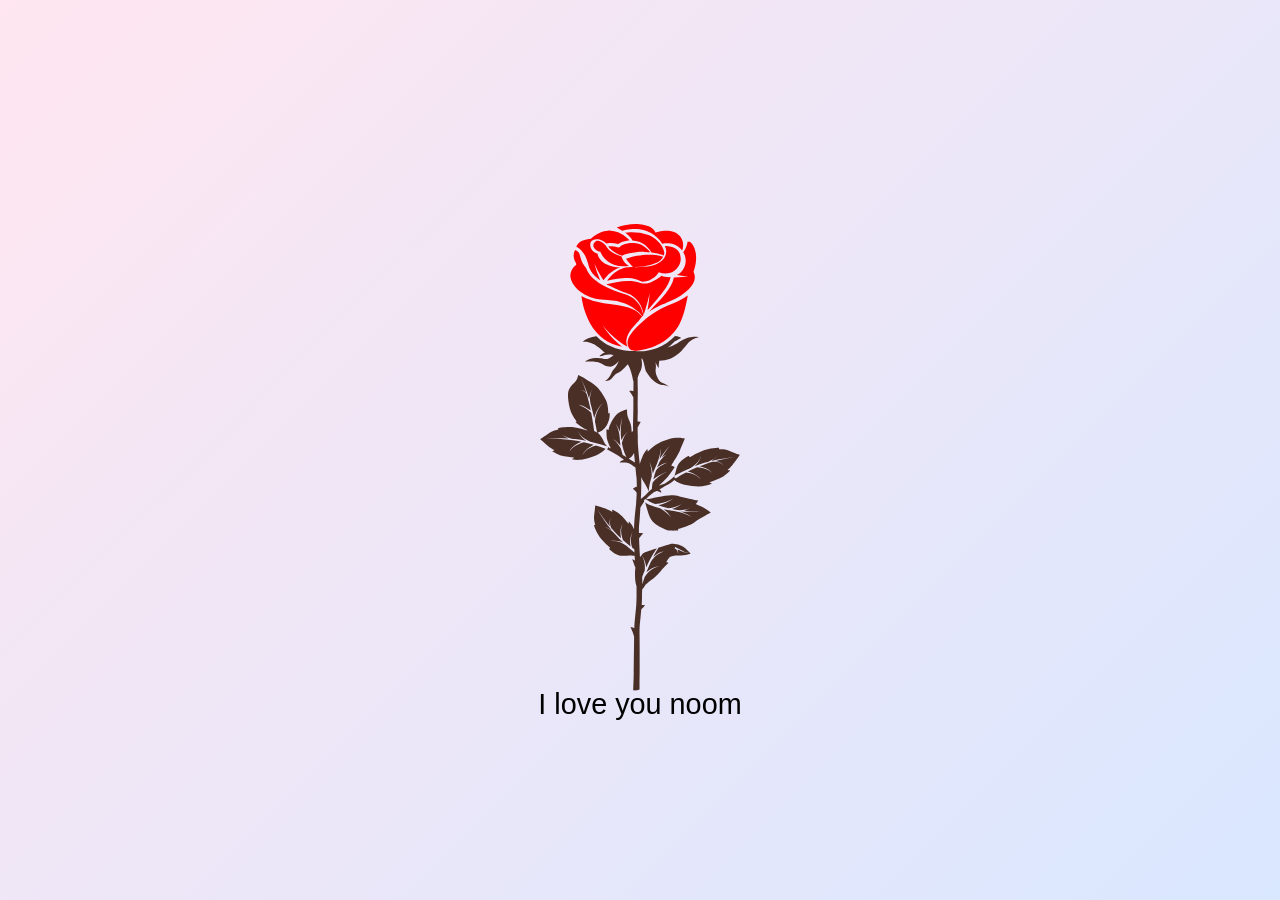
<file: index.html>
<!DOCTYPE html>
<html lang="en">
<head>
    <meta charset="UTF-8">
    <meta name="viewport" content="width=device-width, initial-scale=1.0">
    <title>Blooming Flower</title>
    <style>
        body {
            margin: 0;
            display: flex;
            justify-content: center;
            align-items: center;
            height: 100vh;
            background: linear-gradient(135deg, #ffe6f0, #d9e7ff);
            font-family: 'Arial', sans-serif;
            overflow: hidden;
        }
        #container {
            position: relative;
            width: 100%;
            max-width: 600px;
            height: 100%;
            display: flex;
            justify-content: center;
            align-items: center;
        }
        svg {
            width: 100%;
            height: auto;
            max-height: 80vh;
        }
        #message {
            position: absolute;
            top: 10%;
            left: 50%;
            transform: translateX(-50%);
            color: #ff4d4d;
            font-size: 2.5em;
            font-family: 'Georgia', serif;
            text-shadow: 1px 1px 3px rgba(0, 0, 0, 0.3);
            opacity: 0;
            transition: opacity 2s ease-in-out;
            text-align: center;
            pointer-events: none;
        }
        .petal {
            transform-origin: center;
            transition: transform 2s ease-in-out;
        }
        @media (max-width: 768px) {
            #message {
                font-size: 1.5em;
                top: 5%;
            }
            svg {
                max-height: 70vh;
            }
        }
    </style>
</head>
<body>
    <div id="container">
        <div id="message">Noom I Love You</div>
        <svg version="1.1" xmlns="http://www.w3.org/2000/svg" xmlns:xlink="http://www.w3.org/1999/xlink" x="0px" y="0px" viewBox="0 0 500 500" style="enable-background:new 0 0 500 500;" xml:space="preserve">
            <g id="BACKGROUND">
                <rect style="fill:none;" width="500" height="500"/>
            </g>
            <g id="OBJECTS">
                <g>
                    <!-- Stem (brown fill) -->
                    <path d="M333.218,253.999c0,0-1.465-0.302-7.518-2.826c-6.053-2.524-9.421-1.51-9.694-1.733c-0.273-0.224-0.049-1.239-0.049-1.239 s-7.907,0.031-14.649,2.816c-6.742,2.785-9.504,5.075-9.887,4.981c-0.691-0.169-0.62-1.207-0.62-1.207 c-2.067,0.963-7.453,4.179-9.213,7.771c-1.462,2.982-2.004,6.824-2.877,9.057c-2.412,2.344-6.97,6.357-10.905,7.441 c-0.758,0.209-1.473,0.434-2.159,0.67c2.629-2.4,5.647-5.245,7.195-7.025c3.093-3.555,6.113-8.455,6.113-8.455 s-1.292-0.83-2.945-1.362c0.575-1.044,1.148-2.025,1.794-2.937c2.345-3.309,4.978-8.133,5.549-9.704 c0.571-1.571,4.056-9.795,4.056-9.795s-2.094-0.221-2.776-0.4c-0.676-0.178-5.815-0.595-11.505,1.099 c-4.432,1.319-11.139,3.918-16.721,10.312c-0.024-1.996-0.386-2.31-0.386-2.31s-0.912,1.072-2.456,3.394 c-1.235,1.858-2.691,5.926-3.3,7.738c-0.055,0.167-0.118,0.332-0.167,0.5c-0.065,0.198-0.109,0.341-0.126,0.399l0.036,0.017 c-0.052,0.197-0.075,0.398-0.119,0.596c-0.37-2.896-0.814-6.87-1.283-12.05c-0.695-7.673-0.348-10.071-0.488-12.808 c-0.048-0.933-0.1-2.998-0.13-5.513c1.107-2.196,2.56-4.788,2.56-4.788s-1.385-0.353-2.581-0.368 c0.009-2.361,0.047-4.746,0.131-6.77c0.083-1.995-0.08-6.312-0.047-8.58c0.072-5.066,0.175-8.61,0.057-13.128 c-0.05-1.915-0.067-5.286-0.082-7.902c0.749-2.331,1.691-4.662,2.602-6.2c0.002-0.004,0.003-0.008,0.004-0.012 c1.894-4.16,0.511-10.229,0.511-10.229c0.44,0.192,0.813,0.704,1.142,1.418c0.61,1.321,1.07,3.34,1.526,5.361 c0.314,1.393,0.627,2.784,0.986,3.942c0.921,1.373,2.026,2.99,3.16,4.576c2.822,3.948,7.692,6.858,10.491,7.001 c2.799,0.143,5.587,1.279,5.587,1.279s-3.055-2.172-5.585-2.975c-2.53-0.803-6.003-7.191-5.383-11.363 c0.54-3.637-0.218-5.741-0.421-6.222c1.167,2.661,2.954,5.329,2.954,5.329s-0.149-2.772,0.527-6.117 c0.008-0.042,0.001-0.076,0.006-0.117c2.982-0.076,6.223-0.379,9.087-1.551c8.054-3.298,12.191-10.166,15.244-13.512 c3.054-3.346,8.84-4.382,8.84-4.382s-2.25-0.665-5.934-0.322c-3.684,0.342-7.004,1.806-12.245,5.183 c-0.046,0.03-0.084,0.054-0.128,0.082c-0.057,0.091-0.104,0.186-0.185,0.263c-0.101,0.096-0.218,0.174-0.337,0.231 c-1.22,0.577-2.381,1.228-3.71,1.805c-1.342,0.543-2.665,0.804-3.989,1.128c1.152-0.71,2.357-1.397,3.331-2.224 c0.32-0.283,0.642-0.603,0.963-0.916c0.185-0.194,0.387-0.388,0.607-0.581c0.438-0.435,0.878-0.878,1.33-1.306l0.021-0.02 c0.26-0.247,0.596-0.364,0.928-0.355c2.121-1.366,4.314-2.399,4.314-2.399c-0.865-0.778-2.708-1.332-5.092-1.662 c-4.249,4.512-9.561,8.014-15.34,10.099c-5.384,1.951-11.128,2.844-16.752,2.487c-0.218-0.014-0.434-0.039-0.652-0.057 c-0.47,0.01-0.94,0.023-1.41,0.023c-0.211,0-0.423-0.007-0.634-0.01c-0.571-0.007-1.142-0.02-1.714-0.044 c-4.444-0.18-8.88-0.859-13.149-2.242c-3.297-1.115-6.454-2.642-9.364-4.553c-2.382-1.551-4.504-3.455-6.428-5.522 c-7.06,0.497-11.776,4.739-11.776,4.739s5.634-0.85,11.865,3.288c5.804,3.854,4.499,4.217,7.143,5.581 c-3.204,0.874-4.671,3.142-4.671,3.142s1.365,0.186,4.269-1.037c2.904-1.223,7.269-0.15,7.269-0.15s-0.21,0.805-3.576,2.715 c-3.366,1.91-4.356-0.333-11.721-0.124c-5.28,0.15-8.366,3.121-8.366,3.121s4.668-0.398,9.501,0.119 c4.833,0.517,5.58,3.382,10.413,3.899c4.833,0.517,8.159-4.959,8.159-4.959s-1.038,3.441-2.669,5.516 c-1.632,2.076-1.808,1.58-3.835,5.793c-2.027,4.212-4.802,5.56-4.802,5.56c3.831,0.178,4.48-0.772,7.436-4.187 c2.526-2.918,2.666-1.249,6.584-4.586c1.757-1.496,3.467-3.395,4.822-5.038c2.028,3.094,3.716,8.897,4.482,13.603 c0.114,0.014,0.199,0.032,0.295,0.048c0.016,2.112,0.018,3.899-0.005,5.025c-0.027,1.298-0.046,2.511-0.06,3.666 c-1.613-0.312-3.4-0.191-3.4-0.191s2.091,2.805,3.365,5.311c-0.006,3.907,0.03,6.956-0.008,9.732 c-0.089,6.42-0.374,13.358-0.24,15.979c0.018,0.346,0.015,1.244,0.009,2.435c-0.443,0.284-1.038,0.746-1.052,1.19 c0,0-0.244-4.267-0.817-6.532c-0.65-2.57-1.895-4.49-2.643-7.087c-0.748-2.597-0.438-5.604-0.438-5.604s-6.085,0.867-9.525,4.997 c-3.44,4.13-6.213,10.473-5.832,12.25l-1.62-0.807c-0.119-0.391-0.269,1.526-0.269,1.526s0.156,5.132,0.501,6.66 c0.196,0.867,1.24,4.147,2.85,7.192c-0.086,0.224-0.154,0.458-0.184,0.707c0,0-1.404-1.004-3.057-2.281l-0.185-0.391 c-1.551-1.341-2.936-5.679-5.308-8.581c-0.545-0.666-1.268-1.27-2.078-1.815c3.034-0.694,6.989-3.34,8.803-8.493 c0.678-1.928,1.718-4.467,1.304-8.248c0,0-0.433,0.178-1.069,0.792c-0.124-3.855-0.449-6.921-1.223-9.263 c-1.235-3.734-4.96-9.294-7.999-12.61c-3.039-3.317-6.749-5.053-10.053-7.244c-3.304-2.19-5.853-3.155-5.853-3.155 s-0.617,3.503-2.146,5.343c-1.529,1.84-5.283,4.786-6.132,8.946c-0.849,4.16,0.903,13.913,2.873,17.834 c1.97,3.921,4.296,6.738,4.296,6.738s-1.064,0.526-1.07,0.604s5.875,4.911,9.398,6.282c0.216,0.084,0.435,0.168,0.655,0.251 c-0.054,0.065-0.12,0.124-0.207,0.167c-0.337,0.169-3.379-1.327-10.229-2.411c-6.85-1.085-14.225,0.6-14.225,0.6 s0.416,0.879,0.207,1.143c-0.209,0.264-3.554,0.066-8.68,3.686c-5.126,3.62-6.429,4.213-6.429,4.213s8.193,7.98,12.166,9.329 c0,0-1.505,0.52-2.033,0.813c0,0,5.318,3.488,9.827,4.207c4.509,0.718,8.413,1.217,8.413,1.217s-1.53,0.997-1.94,1.187 c0,0,3.371,1.664,10.746-0.022c7.375-1.685,13.518-4.741,15.654-6.924c0.658-0.672,1.181-1.219,1.609-1.671 c-2.63-0.983-5.286-1.895-7.967-2.73c-0.853,0.198-1.719,0.476-2.542,0.806c-1.176,0.472-2.32,1.048-3.386,1.751 c-1.066,0.7-2.094,1.481-3.005,2.39c-0.943,0.88-1.749,1.895-2.523,2.936c0.69-1.095,1.423-2.179,2.308-3.142 c0.853-0.992,1.837-1.868,2.878-2.672c1.041-0.807,2.177-1.494,3.365-2.08c0.39-0.19,0.791-0.348,1.189-0.513 c-2.741-0.815-5.508-1.542-8.299-2.171c-1.055,0.28-2.12,0.628-3.151,1.029c-1.188,0.473-2.363,1-3.471,1.645 c-2.212,1.268-4.281,2.954-5.475,5.29c0.506-1.2,1.257-2.291,2.143-3.261c0.898-0.962,1.934-1.784,3.016-2.534 c1.085-0.749,2.245-1.38,3.428-1.959c0.482-0.231,0.969-0.443,1.459-0.652c-1.8-0.372-3.608-0.714-5.427-0.998 c-8.921-1.418-18.019-1.736-27.081-1.307c7.298-0.666,14.667-0.837,22.01-0.336c-0.185-0.074-0.372-0.141-0.556-0.217 c-1.057-0.447-2.092-0.948-3.08-1.53c-0.982-0.585-1.935-1.248-2.709-2.089c0.827,0.788,1.809,1.378,2.817,1.893 c1.012,0.511,2.064,0.937,3.133,1.309c0.908,0.312,1.833,0.58,2.764,0.814c0.955,0.085,1.91,0.174,2.863,0.284 c3.132,0.349,6.247,0.843,9.343,1.445c-0.678-0.425-1.34-0.876-1.97-1.375c-2.28-1.779-4.043-4.167-5.101-6.803 c1.243,2.559,3.135,4.761,5.456,6.324c1.555,1.066,3.257,1.876,5.014,2.563c2.751,0.614,5.484,1.315,8.194,2.094 c1.832,0.526,3.655,1.083,5.465,1.675c0.094,0.031,0.19,0.059,0.284,0.09c0.626,0.204,0.967,0.876,0.764,1.502 c-0.174,0.535-0.693,0.84-1.231,0.795c1.351,0.807,2.832,1.594,4.463,2.383c4.91,2.373,10.148,6.602,10.148,6.602 s-2.925,0.832-3.711,2.307c0,0,2.413,0.072,4.726-0.161c2.491-0.252,6.077,2.344,8.438,4.348c0.451,4.654,0.602,6.427,0.792,7.446 c0.124,0.664,0.418,5.073,0.394,8.583c-0.909-0.271-3.446,1.676-3.446,1.676s1.887,1.196,3.293,3.275 c-0.098,2.676-0.231,5.649-0.485,8.689c-0.55,6.593-1.332,10.59-1.718,21.643c-1.965-4.974-4.405-6.468-4.405-6.468 c0.024,0.422-0.144,2.133-0.144,2.133s-2.338-2.906-5.168-6.192c-2.83-3.287-8.572-5.895-8.572-5.895 c-0.012,0.566,0.241,2.029,0.241,2.029c-3.145-2.552-14.363-5.318-14.363-5.318s0.089,1.335-0.732,7.202 c-0.821,5.867,0.973,8.467,0.834,8.762c-0.139,0.295-1.141,0.382-1.141,0.382s2.025,6.75,6.318,11.746 c4.293,4.996,7.122,6.728,7.131,7.081c0.017,0.638-0.967,0.862-0.967,0.862c1.418,1.502,5.771,5.221,9.557,5.738 c3.787,0.517,8.404-0.452,10.373,0.154l1.527-0.133c0.08,1.338,0.168,2.676,0.265,3.998c-1.166-0.732-2.219-1.027-2.219-1.027 s1.615,4.61,2.561,6.96c0.021,0.053,0.041,0.096,0.062,0.149c-0.112,0.466-0.201,0.979-0.227,1.521 c-0.078,1.674-0.569,9.403,1.13,13.77c0.021,7.11,0.102,11.581-0.278,16.547c-0.126,1.643-0.321,3.311-0.487,4.998 c-0.271,2.764-0.549,5.595-0.809,8.432c-0.146,1.585-0.242,3.274-0.309,5.051c-1.395-1.092-3.175-0.729-3.175-0.729 s2.004,3.686,2.868,7.187c0.058,0.236,0.114,0.411,0.167,0.539c-0.011,1.389-0.017,2.82-0.023,4.303 c-0.013,3.325-0.199,21.55-0.275,25.557c-0.115,6.069-0.326,11.197-0.501,14.881c1.498,0.232,3.051,0.128,4.155-0.166 c0.399-0.106,0.79-0.243,1.178-0.397c-0.024-3.445-0.021-7.926,0.083-13.169c0.08-4.068-0.001-19.07,0.015-22.411 c0.028-6.126-0.297-13.691,0.105-18.035c0.261-2.825,0.408-4.241,0.679-6.99c0.199-2.017,0.389-4.035,0.569-6.034 c0.894-1.218,3.252-3.682,3.252-3.682s-1.695-0.267-2.915-0.227c0.021-0.252,0.046-0.517,0.066-0.767 c0.253-3.168,0.175-5.201,0.219-7.911c0.036-2.177,0.109-3.385,0.18-4.341c0.793-0.831,1.614-1.839,2.055-2.824 c1.03-2.297,9.134-6.625,13.081-12.01c1.544-2.231,6.588-7.162,6.588-7.162s-0.587-0.415-1.786-0.452 c1.819-3.221,3.372-4.585,3.372-4.585s2.32-1.389,6.776-1.163c4.456,0.226,10.313-1.48,10.313-1.48s-1.044-1.188-4.474-4.553 c-3.43-3.366-8.816-3.683-10.853-3.803c-1.031-0.061-6.208,1.568-11.383,3.288c-1.309,2.026-2.535,4.105-3.698,6.214 c-0.296,0.54-0.569,1.092-0.854,1.638c0.836-0.771,1.714-1.491,2.661-2.107c1.255-0.83,2.604-1.502,3.996-2.035 c1.382-0.566,2.833-0.923,4.276-1.248c-1.421,0.422-2.834,0.872-4.159,1.521c-1.336,0.617-2.61,1.363-3.772,2.249 c-1.168,0.877-2.237,1.876-3.169,2.983c-0.673,0.792-1.24,1.651-1.763,2.542c-1.207,2.587-2.325,5.214-3.367,7.868 c-0.113,0.294-0.219,0.594-0.331,0.89c0.859-0.768,1.76-1.483,2.726-2.09c1.278-0.816,2.645-1.469,4.052-1.981 c1.396-0.545,2.856-0.879,4.306-1.179c-1.415,0.446-2.819,0.919-4.13,1.59c-1.322,0.638-2.577,1.403-3.716,2.303 c-1.145,0.891-2.186,1.9-3.089,3.01c-0.614,0.75-1.13,1.553-1.608,2.383c-0.683,1.974-1.323,3.958-1.891,5.94 c-0.03-1.053-0.092-2.733-0.163-4.438c-0.019-0.448-0.038-0.893-0.057-1.331c-0.005-0.102-0.009-0.206-0.014-0.307 c0.682-1.759,1.391-3.506,2.139-5.248c0.017-0.129,0.038-0.256,0.051-0.387c0.061-0.582,0.096-1.173,0.107-1.764 c0.02-1.183-0.045-2.374-0.212-3.554c-0.329-2.358-1.058-4.689-2.296-6.776c1.435,1.956,2.417,4.253,2.99,6.643 c0.257,1.063,0.422,2.148,0.528,3.241c1.719-3.745,3.579-7.425,5.705-10.956c1.057-1.746,2.17-3.458,3.324-5.141 c-4.543,1.523-8.787,3.001-9.867,3.331c-1.091,0.333-2.172,1.306-3.069,2.462c-0.013,0.197-0.059,0.393-0.177,0.569 c-0.127,0.188-0.307,0.307-0.501,0.392c-0.181,0.282-0.349,0.567-0.503,0.85c-0.002-0.026-0.004-0.05-0.006-0.077 c-0.016-0.216-0.032-0.449-0.048-0.678c-0.058-0.839-0.117-1.751-0.174-2.732c-0.217-3.674-0.422-8.181-0.545-12.312 c0.668-1.118,3.57-4.252,3.57-4.252s-2.496-0.406-3.669-0.171c-0.004-0.281-0.008-0.563-0.011-0.834 c-0.025-2.633,0.013-4.754,0.144-5.864c0.163-1.379,0.344-3.509,0.536-6.201c0.171-2.41,0.351-5.277,0.531-8.45 c0.865-1.33,1.912-3.009,3.063-4.652c0.157,0.052,0.299,0.107,0.427,0.165c-0.035-0.033-0.073-0.067-0.105-0.098 c-0.081-0.076-0.128-0.171-0.185-0.261c-0.295-0.474-0.268-1.095,0.133-1.521c0.18-0.19,0.406-0.304,0.644-0.357 c0.171-0.038,0.345-0.039,0.517-0.005c0.031,0.006,0.06,0.02,0.091,0.028c0.075,0.021,0.152,0.034,0.223,0.069l0.701,0.347 c0.115,0.057,0.083,0.092,0.273,0.22l0.524,0.359c0.374,0.236,0.79,0.462,1.184,0.695c0.836,0.432,1.676,0.867,2.553,1.25 c0.755,0.349,1.528,0.666,2.305,0.976c2.367-0.162,4.736-0.576,7.047-1.243c1.416-0.405,2.814-0.894,4.174-1.479 c1.347-0.603,2.709-1.231,3.88-2.155c-1.08,1.037-2.39,1.803-3.69,2.544c-1.315,0.724-2.682,1.357-4.086,1.91 c-1.488,0.59-3.022,1.077-4.587,1.463c0.103,0.037,0.205,0.078,0.308,0.115c2.607,0.908,5.273,1.663,7.972,2.298 c2.012-0.129,4.031-0.54,5.974-1.215c1.056-0.363,2.093-0.794,3.095-1.299c0.993-0.517,1.992-1.06,2.835-1.816 c-0.766,0.839-1.717,1.489-2.667,2.111c-0.961,0.612-1.969,1.155-3.01,1.634c-1.047,0.485-2.131,0.9-3.245,1.235 c0.083,0.017,0.165,0.037,0.249,0.053c1.897,0.413,3.823,0.662,5.744,0.966c0.088,0.009,0.176,0.02,0.264,0.029 c1.378-0.019,2.787-0.13,4.166-0.351c1.461-0.245,2.92-0.601,4.256-1.292c-1.249,0.841-2.689,1.379-4.142,1.798 c-0.292,0.082-0.589,0.139-0.882,0.211c0.714,0.07,1.429,0.131,2.147,0.162c3.886,0.316,7.792,0.232,11.698,0.076 c-3.886,0.382-7.801,0.694-11.725,0.603c-1.574,0.023-3.144-0.077-4.716-0.163c0.589,0.214,1.187,0.406,1.77,0.635 c1.306,0.516,2.599,1.066,3.858,1.688c1.25,0.633,2.492,1.317,3.559,2.225c-1.137-0.816-2.414-1.389-3.698-1.914 c-1.292-0.513-2.613-0.952-3.942-1.356c-1.33-0.403-2.672-0.764-4.022-1.085c-1.338-0.312-2.731-0.631-4.023-0.784l0.005-0.041 c-0.18-0.026-0.362-0.039-0.542-0.067c-2.38-0.329-4.75-0.759-7.104-1.28c0.73,0.592,1.442,1.204,2.12,1.848 c0.908,0.876,1.775,1.79,2.587,2.75c0.409,0.477,0.797,0.972,1.166,1.479c0.346,0.516,0.763,1.018,0.919,1.63 c-0.209-0.589-0.664-1.046-1.052-1.525c-0.411-0.467-0.837-0.921-1.283-1.354c-0.885-0.873-1.819-1.693-2.784-2.469 c-1.462-1.158-3.009-2.207-4.63-3.076c-0.51-0.133-1.022-0.258-1.529-0.403c-1.901-0.561-3.797-1.15-5.659-1.881 c-0.936-0.346-1.859-0.755-2.784-1.169c-0.462-0.237-0.919-0.452-1.387-0.71l-0.71-0.43c-0.109-0.061-0.251-0.171-0.397-0.295 c0.878,1.557,2.427,9.957,5.259,14.536c2.178,3.521,7.822,6.718,12.166,8.158c0,0-0.006,0.003-0.006,0.003 c0.024,0.007,0.063,0.017,0.089,0.024c1.711,0.56,3.221,0.853,4.218,0.768c0.007-0.001,0.016-0.002,0.023-0.003 c0.581,0.056,1.151,0.083,1.682,0.077c0.085-0.001,0.17-0.001,0.253-0.004c0.248-0.009,0.488-0.025,0.707-0.055 c2.128-0.293,3.192,0,3.192,0s0.24-0.504-0.153-1.242c4.643-1.297,10.488-3.434,13.607-5.59 c4.736-3.275,13.813-8.168,13.813-8.168c-3.86-3.619-12.776-7.082-12.776-7.082c1.096-0.574,2.227-2.998,2.227-2.998 s-8.335-1.682-15.444-3.441c-7.109-1.759-10.407-0.605-19.042,0.777c-2.774,0.444-6.199,1.528-9.046,1.673 c0.634-0.794,1.286-1.534,1.947-2.162c3.341-3.177,5.472-4.482,6.554-4.672c1.082-0.189,4.451,1.367,4.451,1.367 s-0.262-2.02-1.737-2.693c0,0,2.461-1.768,7.278-4.272c1.877-0.976,3.663-2.366,5.149-3.701c0.608,0.425,1.567,1.081,2.961,1.995 c2.676,1.754,9.639,3.446,17.546,3.415c7.907-0.031,10.968-2.576,10.968-2.576c-0.462-0.099-2.25-0.765-2.25-0.765 s3.87-1.462,8.306-3.3c4.437-1.837,9.068-6.751,9.068-6.751c-0.606-0.177-2.26-0.354-2.26-0.354 C326.675,264.279,333.218,253.999,333.218,253.999z M211.809,234.117c-0.347-2.508-0.717-5.016-1.124-7.515 c-0.417-2.569-0.889-5.13-1.388-7.685c-0.714-0.702-1.473-1.386-2.259-2.023c-0.977-0.785-1.997-1.52-3.067-2.179 c-1.076-0.647-2.197-1.222-3.371-1.682c-1.182-0.433-2.414-0.739-3.684-0.849c1.272,0.01,2.542,0.22,3.778,0.566 c1.227,0.373,2.417,0.868,3.567,1.444c1.145,0.587,2.246,1.256,3.31,1.982c0.467,0.322,0.922,0.656,1.373,0.998 c-0.2-0.988-0.387-1.979-0.6-2.965c-0.743-3.477-1.592-6.933-2.583-10.347c-0.306-0.966-1.027-1.811-1.898-2.426 c-0.905-0.626-1.955-1.128-3.086-1.22c1.142-0.023,2.255,0.399,3.251,0.966c0.438,0.258,0.851,0.578,1.223,0.944 c-0.013-0.043-0.025-0.087-0.038-0.13c-1.255-4.004-2.633-8.009-4.738-11.673c2.277,3.563,3.854,7.522,5.303,11.484 c0.704,1.95,1.352,3.919,1.959,5.901c0.046-0.739,0.12-1.475,0.24-2.198c0.359-2.074,0.975-4.099,1.883-5.978 c-0.772,1.938-1.234,3.984-1.441,6.037c-0.193,2.03-0.124,4.103,0.442,6.012c0.217,0.782,0.434,1.564,0.641,2.348 c0.845,3.177,1.605,6.377,2.321,9.586c0.373-1.719,0.946-3.387,1.675-4.965c1.35-2.902,3.207-5.547,5.453-7.777 c-2.102,2.365-3.767,5.096-4.906,8.01c-0.969,2.494-1.542,5.146-1.545,7.777c0.618,2.935,1.185,5.878,1.717,8.834 C213.458,234.918,212.637,234.492,211.809,234.117z M238.388,236.555c-0.559,0.725-1.06,1.492-1.507,2.284 c-0.898,1.581-1.56,3.288-1.902,5.022l-0.181-0.045c0.351,1.99,0.806,3.957,1.399,5.876c0.452,1.42,0.937,2.831,1.54,4.175 c0.281,0.682,0.619,1.331,0.95,1.968c0.031,0.05,0.06,0.105,0.09,0.157c-1.114-0.688-2.189-1.343-3.165-1.927 c-0.446-1.288-0.815-2.591-1.139-3.902c-0.099-0.415-0.179-0.833-0.266-1.251c-0.776-1.489-1.757-2.9-2.855-4.214 c-0.681-0.821-1.414-1.602-2.183-2.347c-0.784-0.718-1.549-1.512-2.521-1.967c1.02,0.368,1.862,1.094,2.718,1.743 c0.843,0.679,1.657,1.398,2.425,2.168c0.69,0.688,1.347,1.415,1.967,2.178c-0.287-1.814-0.487-3.638-0.589-5.464 c-0.045-0.606-0.055-1.213-0.064-1.82l-0.082,0.003c-0.017-0.898-0.199-1.925-0.384-2.891c-0.195-0.978-0.425-1.954-0.705-2.916 c-0.578-1.909-1.23-3.843-2.426-5.481c1.357,1.518,2.216,3.413,2.99,5.288c0.246,0.613,0.465,1.235,0.674,1.862 c0.056-1.081,0.113-2.16,0.271-3.23c0.292-3.047,0.998-6.028,1.762-8.968c-0.572,2.988-1.077,5.986-1.169,9.016 c-0.124,1.508-0.045,3.023-0.049,4.529c0.05,0.783,0.094,1.565,0.151,2.345c0.021,0.136,0.058,0.257,0.075,0.399l-0.034,0.001 c0.048,0.587,0.095,1.174,0.177,1.758c0.038,0.312,0.089,0.622,0.132,0.933c0.518-1.178,1.152-2.291,1.891-3.319 c0.546-0.762,1.139-1.486,1.784-2.159c0.65-0.662,1.332-1.316,2.146-1.764C239.551,235.127,238.954,235.839,238.388,236.555z M240.726,257.204c0.072-0.059,0.115-0.096,0.115-0.096c1.972-1.062,3.338-2.839,4.195-4.667c0.25,2.716,0.508,5.445,0.758,8.025 C244.291,259.467,242.518,258.328,240.726,257.204z M238.405,329.498c-1.574-1.041-3.216-1.968-4.981-2.634 c-2.594-0.999-5.449-1.325-8.249-0.971c2.765-0.545,5.694-0.423,8.434,0.422c0.779,0.234,1.536,0.525,2.282,0.842 c-2.16-2.066-4.25-4.203-6.238-6.433c-0.657-0.732-1.299-1.476-1.935-2.225c-0.727-0.624-1.48-1.222-2.258-1.782 c-0.905-0.646-1.844-1.249-2.826-1.773c-0.983-0.52-2.011-0.977-3.108-1.212c1.111,0.163,2.179,0.557,3.204,1.017 c1.026,0.465,2.013,1.012,2.972,1.607c0.183,0.115,0.359,0.238,0.54,0.356c-4.467-5.487-8.418-11.368-11.925-17.478 c3.208,5.062,6.723,9.927,10.571,14.496c-0.149-0.608-0.262-1.222-0.303-1.841c-0.059-0.916-0.014-1.835,0.161-2.73 c0.177-0.89,0.482-1.769,1.007-2.503c-0.459,0.777-0.679,1.659-0.776,2.538c-0.094,0.882-0.06,1.773,0.073,2.643 c0.261,1.671,0.917,3.346,2.063,4.457c1.105,1.236,2.227,2.455,3.387,3.638c1.226,1.258,2.489,2.476,3.772,3.671 c-0.1-0.499-0.194-0.998-0.271-1.503c-0.176-1.238-0.295-2.485-0.275-3.736c0.023-1.248,0.135-2.499,0.437-3.709 c0.317-1.206,0.812-2.36,1.519-3.372c-0.626,1.066-1.019,2.235-1.236,3.431c-0.201,1.202-0.214,2.424-0.142,3.633 c0.075,1.211,0.286,2.411,0.55,3.593c0.236,1.021,0.536,2.04,0.886,3.012c2.077,1.869,4.22,3.662,6.417,5.388 c-0.081-0.391-0.153-0.784-0.211-1.182c-0.174-1.246-0.233-2.505-0.14-3.751c0.091-1.244,0.275-2.481,0.627-3.67 c0.311-1.2,0.805-2.338,1.329-3.446c-0.437,1.149-0.835,2.31-1.048,3.513c-0.254,1.192-0.337,2.412-0.33,3.618 c0.004,1.209,0.157,2.411,0.415,3.581c0.183,0.831,0.456,1.65,0.769,2.429c0.559,0.427,1.117,0.855,1.682,1.274 c0.039,0.886,0.081,1.779,0.128,2.681C242.991,333.5,240.661,331.539,238.405,329.498z M279.238,330.911 c1.938,0.859,3.839,1.814,5.682,2.834c0.925,0.5,1.835,1.013,2.809,1.376c0.971,0.372,1.999,0.606,3.039,0.765 c-1.05-0.06-2.103-0.196-3.132-0.482c-1.032-0.278-2.008-0.714-2.976-1.123c-1.151-0.502-2.31-0.963-3.477-1.402 c0.163,0.392,0.308,0.789,0.422,1.202c0.239,0.873,0.344,1.845,0.012,2.685c0.171-0.884-0.098-1.746-0.466-2.518 c-0.306-0.642-0.715-1.243-1.148-1.795c-0.4-0.142-0.795-0.297-1.197-0.432L279.238,330.911z M256.432,285.709 c-1.257,1.655-3.847,3.714-5.722,5.1c0.064-1.272,0.128-2.562,0.19-3.884c0.196-4.149,0.208-10.175,0.119-14.431 c0.539,1.32,1.211,2.643,2.017,3.961c2.262,3.701,3.598,6.391,4.366,8.132C257.051,284.954,256.723,285.327,256.432,285.709z M260.553,277.142c-0.141,0.759-0.272,1.519-0.368,2.281c-0.129,0.859-0.194,1.714-0.259,2.562 c-0.003,0.173-0.004,0.344-0.011,0.52c-0.943,0.638-1.765,1.316-2.46,2.032c-0.037-0.215-0.068-0.425-0.066-0.577l0.007-0.76 c0.018-0.495,0.077-0.948,0.115-1.422c0.125-0.918,0.252-1.83,0.441-2.72c0.338-1.793,0.812-3.539,1.315-5.273 c0.142-0.473,0.302-0.94,0.455-1.409c0.12-1.782,0.039-3.599-0.186-5.401c-0.148-1.164-0.357-2.322-0.625-3.469 c-0.302-1.127-0.528-2.324-1.169-3.313c0.737,0.936,1.073,2.117,1.48,3.224c0.375,1.129,0.694,2.28,0.951,3.447 c0.204,0.935,0.359,1.884,0.481,2.839c0.756-2.027,1.594-4.018,2.52-5.964c0.086-0.19,0.189-0.373,0.279-0.561l-0.041-0.02 c0.531-1.053,0.98-2.289,1.404-3.471c0.422-1.198,0.809-2.411,1.152-3.637c0.343-1.225,0.648-2.463,0.882-3.715 c0.219-1.252,0.389-2.524,0.295-3.803c0.202,1.268,0.14,2.568,0.025,3.848c-0.128,1.281-0.331,2.554-0.573,3.819 c-0.114,0.597-0.24,1.191-0.373,1.785c0.719-1.209,1.426-2.423,2.237-3.573c1.931-3.005,4.196-5.77,6.5-8.472 c-2.139,2.84-4.22,5.72-5.951,8.813c-0.341,0.551-0.643,1.124-0.95,1.695c0.233-0.2,0.456-0.412,0.697-0.604 c1.086-0.85,2.264-1.616,3.563-2.058c-1.234,0.596-2.281,1.477-3.235,2.427c-0.894,0.906-1.717,1.9-2.443,2.921 c-0.05,0.095-0.098,0.191-0.148,0.285c-0.731,1.609-1.508,3.193-2.137,4.841c-0.03,0.074-0.056,0.148-0.085,0.222 c0.897-0.696,1.845-1.316,2.832-1.849c0.927-0.504,1.885-0.944,2.869-1.309c0.985-0.352,1.992-0.681,3.033-0.771 c-1.022,0.197-1.977,0.624-2.905,1.068c-0.926,0.457-1.814,0.983-2.659,1.563c-1.567,1.068-2.965,2.354-4.12,3.801 c-0.862,2.397-1.602,4.833-2.182,7.301c-0.025,0.11-0.045,0.221-0.07,0.331c1.169-1.009,2.405-1.927,3.704-2.735 c1.173-0.734,2.389-1.392,3.645-1.956c1.259-0.545,2.545-1.075,3.902-1.283c-1.324,0.341-2.535,0.991-3.715,1.649 c-1.175,0.677-2.297,1.439-3.362,2.265C263.495,273.903,261.917,275.45,260.553,277.142z M317.267,261.131 c-0.817-0.453-1.691-0.794-2.586-1.036c-1.413-0.375-2.941-0.521-4.314-0.236c-1.882,0.553-3.752,1.143-5.601,1.792 c-1.739,0.605-3.457,1.264-5.161,1.952c0.519,0.118,1.036,0.24,1.552,0.38c1.268,0.359,2.522,0.772,3.723,1.315 c1.198,0.544,2.365,1.168,3.42,1.954c1.045,0.796,1.979,1.735,2.692,2.825c-1.592-2.085-3.929-3.374-6.332-4.226 c-1.205-0.437-2.455-0.745-3.709-0.999c-1.086-0.21-2.196-0.363-3.285-0.449c-2.625,1.114-5.209,2.32-7.752,3.607 c0.414,0.091,0.826,0.19,1.236,0.305c1.274,0.364,2.514,0.837,3.683,1.445c1.168,0.604,2.293,1.291,3.309,2.114 c1.043,0.789,1.957,1.725,2.832,2.679c-0.947-0.886-1.922-1.74-3.007-2.438c-1.059-0.732-2.21-1.316-3.384-1.815 c-1.175-0.501-2.403-0.864-3.645-1.118c-0.868-0.177-1.77-0.296-2.645-0.338c-2.676,1.398-5.31,2.875-7.897,4.431 c-0.012,0.007-0.025,0.007-0.037,0.013c-0.559,0.311-1.266,0.132-1.598-0.42c-0.339-0.564-0.157-1.296,0.407-1.635 c0.013-0.008,0.034-0.02,0.048-0.028c0.617-0.336,1.241-0.659,1.863-0.987c3.645-1.92,7.368-3.701,11.165-5.303 c1.606-0.99,3.136-2.091,4.475-3.418c2.004-1.953,3.472-4.458,4.237-7.198c-0.569,2.783-1.878,5.447-3.803,7.605 c-0.53,0.604-1.1,1.166-1.692,1.705c2.938-1.146,5.915-2.189,8.934-3.092c0.919-0.278,1.842-0.537,2.767-0.791 c0.874-0.397,1.735-0.826,2.573-1.295c0.985-0.557,1.944-1.164,2.849-1.848c0.899-0.686,1.76-1.443,2.433-2.366 c-0.611,0.966-1.43,1.788-2.292,2.539c-0.868,0.75-1.797,1.427-2.757,2.056c-0.167,0.108-0.339,0.207-0.508,0.313 c7.136-1.806,14.416-2.954,21.715-3.604c-6.159,0.82-12.269,2-18.248,3.615c0.647,0.119,1.284,0.274,1.896,0.497 c0.905,0.33,1.773,0.757,2.567,1.29c0.79,0.534,1.521,1.18,2.034,1.98C318.848,262.153,318.079,261.586,317.267,261.131z" fill="#4a2f27"/>
                    <!-- Petals (red fill) -->
                    <path d="M228.806,156.485c1.36,1.129,2.768,2.193,4.198,3.222c2.154,1.55,4.383,2.981,6.685,4.272
                    c-0.185-0.307-0.358-0.623-0.494-0.959c-0.285-0.666-0.447-1.373-0.541-2.091c-0.122-0.942-0.113-1.905,0.02-2.84
                    c0.52-3.324,2.202-6.299,4.18-8.877c0.937-1.189,1.916-2.328,2.923-3.435c0.815-0.895,1.652-1.764,2.505-2.614
                    c0.141-0.184,0.28-0.371,0.421-0.554c1.014-1.285,2.07-2.534,3.114-3.794c-0.607-0.795-1.288-1.533-2.006-2.217
                    c-1.331-1.245-2.823-2.306-4.411-3.183c-3.156-1.809-6.695-2.822-10.249-3.478c-2.93-0.479-5.896-0.875-8.872-1.299
                    c-4.325-0.616-8.67-1.293-12.952-2.388c-3.611-0.916-7.204-2.067-10.611-3.76c-0.506-0.252-1.006-0.523-1.502-0.804
                    c0.164,1.285,0.346,2.567,0.588,3.839c0.607,3.298,1.438,6.55,2.524,9.705c2.137,6.311,5.315,12.277,9.707,17.159
                    c0.902,1.02,1.876,1.965,2.888,2.864c3.872,3.44,8.474,5.997,13.398,7.559c1.58,0.47,3.185,0.85,4.808,1.149
                    c-2.245-1.75-4.382-3.623-6.408-5.603c-0.288-0.281-0.587-0.552-0.871-0.837c-1.732-1.77-3.363-3.632-4.888-5.567
                    c-1.52-1.942-2.882-3.996-4.137-6.099c1.453,1.975,2.994,3.872,4.673,5.639C225.18,153.255,226.951,154.922,228.806,156.485z" fill="red"/>
                <path d="M240.723,164.698c0.232,0.372,0.491,0.729,0.791,1.058c0.017,0.019,0.033,0.034,0.049,0.052
                    c0.109,0.117,0.237,0.218,0.355,0.329c0.16,0.151,0.309,0.311,0.483,0.448c0,0,0.723,0.207,1.988,0.415
                    c0.637,0.105,1.415,0.208,2.313,0.288c0.123-0.012,0.247-0.019,0.371-0.031c1.386-0.139,2.761-0.335,4.123-0.577
                    c4.103-0.729,8.083-1.915,11.837-3.564c4.652-2.072,8.921-4.904,12.543-8.409c0.73-0.707,1.444-1.431,2.118-2.193
                    c1.003-1.131,1.972-2.31,2.852-3.533c0.851-1.215,1.635-2.494,2.307-3.848c1.405-2.678,2.465-5.565,3.403-8.5
                    c1.551-5.004,2.637-10.186,3.567-15.434c-5.019,3.499-11.166,6.394-16.56,8.437c-0.016,0.006-0.031,0.012-0.047,0.018
                    c-0.604,0.228-1.214,0.482-1.826,0.748c-3.604,1.562-7.319,3.719-10.802,6.023c-0.407,0.27-0.812,0.541-1.212,0.814
                    c-0.722,0.492-1.43,0.987-2.124,1.482c-0.027,0.019-0.054,0.038-0.081,0.057c-0.341,0.244-0.677,0.487-1.011,0.73
                    c-0.09,0.066-0.183,0.132-0.273,0.198c0.09-0.066,0.183-0.132,0.273-0.198c0.333-0.243,0.669-0.486,1.01-0.73
                    c-0.324,0.273-0.647,0.547-0.971,0.821c-0.355,0.3-0.711,0.597-1.064,0.899c-1.907,1.631-3.774,3.3-5.597,5.004
                    c-1.747,1.634-3.457,3.296-5.065,5.03c-1.988,2.313-3.78,4.878-4.536,7.802c-0.237,0.894-0.331,1.82-0.293,2.742
                    c0.024,0.573,0.087,1.145,0.234,1.707c0.159,0.603,0.423,1.178,0.743,1.727c0.054,0.029,0.106,0.062,0.16,0.091l-0.036,0.059
                    L240.723,164.698z" fill="red"/>
                <path d="M288.066,92.798c-0.066,2.38-0.825,4.727-2.132,6.677c-0.012,0.018-0.02,0.038-0.032,0.055
                    c-1.303,1.97-3.08,3.603-5.138,4.684l5.209,0.725l4.295,0.598l-4.422,0.279l-7.63,0.481c-0.465,2.345-1.283,4.622-2.426,6.686
                    c-1.335,2.458-2.955,4.644-4.635,6.756c-1.659,2.134-3.457,4.123-5.259,6.101c-2.767,3.036-5.636,5.955-8.498,8.869
                    c0.412-0.266,0.825-0.527,1.241-0.787c2.38-1.484,4.827-2.855,7.246-3.989c1.045-0.49,2.086-0.943,3.111-1.331
                    c0.465-0.176,0.936-0.359,1.411-0.548c1.612-0.64,3.277-1.352,4.947-2.131c5.557-2.59,11.161-5.913,15.08-9.725
                    c4.499-4.375,6.774-9.394,4.16-14.695c0,0,5.115-12.535-0.323-21.907c-0.722-1.244-1.558-2.215-2.459-2.999
                    c-0.324-0.074-0.653-0.133-0.987-0.168c-0.418-0.048-0.84-0.059-1.262-0.055c-0.031,0.514-0.086,1.026-0.181,1.528
                    c-0.511,2.692-1.74,5.144-3.362,7.261c0.147,0.255,0.309,0.503,0.441,0.763C287.55,87.985,288.162,90.4,288.066,92.798z" fill="red"/>
                <path d="M233.353,66.152c0.641,0.374,1.269,0.775,1.895,1.179c2.124-0.652,4.318-1.109,6.547-1.33
                    c2.625-0.277,5.289-0.204,7.925,0.131c2.62,0.43,5.228,1.089,7.659,2.211c2.455,1.047,4.687,2.656,6.635,4.421
                    c1.73,1.557,3.291,3.332,4.534,5.322l0.114-0.023c2.316-0.476,4.559-0.533,6.853-0.148c0.823,0.139,1.639,0.363,2.444,0.63
                    c0.46,0.152,0.912,0.322,1.358,0.518c0.438,0.193,0.872,0.395,1.291,0.631c0.465,0.262,0.921,0.542,1.355,0.859
                    c1.227,0.893,2.271,2.006,3.154,3.222c0.723-2.006,1.109-4.33,0.644-6.76c-0.074-0.389-0.172-0.781-0.293-1.174
                    c-0.115-0.375-0.252-0.751-0.413-1.129c-0.336-0.788-0.764-1.579-1.326-2.368c-6.269-8.804-20.742-3.652-20.742-3.652
                    s-1.784-6.053-13.489-6.904c-6.538-0.475-13.219,0.748-18.954,2.852c0.107,0.051,0.214,0.103,0.321,0.154
                    C231.764,65.189,232.53,65.693,233.353,66.152z" fill="red"/>
                <path d="M267.016,78.4c-0.121-0.158-0.237-0.32-0.362-0.475c-1.124-1.39-2.422-2.645-3.828-3.763
                    c-1.949-1.537-4.14-2.592-6.417-3.464c-4.576-1.692-9.518-2.31-14.448-2.168c-1.488,0.037-2.973,0.163-4.456,0.349
                    c0.184,0.133,0.374,0.255,0.556,0.391c1.513,1.143,2.935,2.437,4.197,3.921c0.559,0.645,1.05,1.368,1.494,2.13
                    c1.883,0.079,3.755,0.399,5.535,1.074c1.477,0.502,2.833,1.325,4.085,2.22c1.059,0.824,2.063,1.719,3.002,2.677
                    c0.116,0.118,0.243,0.226,0.357,0.347c0.794,0.847,1.523,1.758,2.155,2.73c0.189,0.291,0.371,0.586,0.541,0.889
                    c0.026,0.046,0.047,0.095,0.073,0.141c0.975,0.137,1.907,0.291,2.787,0.46c3.31,0.633,5.908,1.432,7.484,1.983
                    c0.059-0.16,0.106-0.326,0.158-0.49c0.139-0.439,0.252-0.885,0.325-1.336c0.013-0.079,0.037-0.158,0.047-0.238
                    c-0.362-2.231-1.206-4.355-2.448-6.22c-0.126-0.194-0.273-0.373-0.406-0.562l-0.493-0.569l-0.011-0.013l0.004-0.001L267.016,78.4z
                    " fill="red"/>
                <path d="M204.478,88.543c0.852,1.739,1.494,3.53,2.024,5.331c0.29,0.892,0.495,1.818,0.752,2.696
                    c0.282,0.792,0.454,1.623,0.86,2.376c0.639,1.574,1.678,2.973,2.731,4.343c1.154,1.304,2.383,2.563,3.772,3.668
                    c0.44,0.365,0.902,0.707,1.359,1.054c0.317,0.241,0.628,0.487,0.953,0.719c-0.174-0.397-0.361-0.789-0.529-1.187
                    c-1.767-4.181-3.236-8.462-4.386-12.801c1.77,3.961,3.803,7.777,6.069,11.421c0.508,0.818,1.044,1.614,1.576,2.414
                    c0.27-0.407,0.54-0.812,0.83-1.198c0.743-1,1.55-1.942,2.407-2.837c0.376-0.395,0.769-0.771,1.17-1.14
                    c1.421-1.309,2.987-2.461,4.654-3.433c1.497-0.848,3.091-1.531,4.734-2.014c-18.056-1.063-18.825-11.686-18.825-11.686
                    c-1.632-0.177-3.025-1.064-4.067-2.255c-0.037-0.041-0.073-0.083-0.11-0.125c-0.119-0.142-0.236-0.284-0.345-0.433
                    c-0.223-0.296-0.431-0.601-0.609-0.924c-0.563-1.028-0.958-2.185-0.969-3.413c-0.031-1.207,0.371-2.547,1.35-3.443
                    c0.963-0.897,2.296-1.225,3.453-1.327c1.2-0.094,2.43,0.014,3.587,0.376c1.924,0.611,3.592,1.73,4.934,3.213
                    c0.956-0.276,1.915-0.405,2.844-0.452c2.481-0.056,4.806,0.291,7.128,0.928c0.141-0.116,0.28-0.214,0.422-0.324
                    c0.371-0.298,0.729-0.448,1.096-0.672c0.73-0.375,1.466-0.678,2.21-0.937c0.019-0.006,0.038-0.01,0.057-0.016
                    c0.613-0.205,1.233-0.371,1.856-0.523c0.265-0.065,0.53-0.122,0.796-0.177c0.61-0.127,1.221-0.247,1.838-0.325
                    c0.377-0.039,0.755-0.07,1.135-0.094c-0.198-0.244-0.395-0.49-0.617-0.72c-0.288-0.31-0.59-0.61-0.901-0.902
                    c-0.957-0.898-2.009-1.719-3.093-2.502c-0.143-0.099-0.296-0.192-0.441-0.29c-0.815-0.475-1.673-0.948-2.568-1.424
                    c-0.026-0.014-0.052-0.028-0.078-0.042c-0.331-0.176-0.659-0.331-0.987-0.485c-0.272-0.127-0.543-0.243-0.813-0.355
                    c-2.197-0.913-4.32-1.346-6.326-1.429c-0.2-0.008-0.397-0.011-0.594-0.012c-0.048,0-0.095,0-0.143,0
                    c-0.544,0-1.082,0.018-1.607,0.065c-0.027,0.002-0.053,0.004-0.08,0.007c-0.654,0.061-1.292,0.158-1.913,0.281
                    c-7.116,1.406-11.941,6.474-11.941,6.474c-8.345,0.89-11.325,3.805-12.155,6.624c1.449,0.811,2.91,1.779,4.146,3.035
                    C202.535,85.118,203.641,86.805,204.478,88.543z" fill="red"/>
                <path d="M222.255,112.051c0.453,0.249,0.903,0.505,1.362,0.744c3.205,1.667,6.547,3.104,9.948,4.395
                    c1.701,0.676,3.413,1.199,5.155,1.881c0.867,0.377,1.773,0.658,2.601,1.115c0.811,0.488,1.674,0.886,2.429,1.455
                    c2.947,2.028,5.276,4.841,6.863,7.979c0.092,0.183,0.192,0.363,0.279,0.548c0.34,0.756,0.638,1.528,0.904,2.31
                    c0.348,1.02,0.634,2.058,0.85,3.109c0.126,0.614,0.223,1.232,0.301,1.852c0.019-0.023,0.037-0.046,0.056-0.068
                    c0.09-0.259,0.178-0.517,0.266-0.776c0.177-0.519,0.362-1.034,0.534-1.555c0.164-0.499,0.322-1,0.481-1.501
                    c1.489-4.686,2.773-9.453,3.819-14.289c-0.378,4.776-0.995,9.547-1.814,14.297c2.667-3.053,5.346-6.088,7.951-9.162
                    c0.844-1.017,1.708-2.021,2.519-3.059c0.838-1.02,1.655-2.05,2.437-3.101c1.579-2.087,3.081-4.24,4.228-6.492
                    c0.977-1.865,1.683-3.837,2.08-5.877c-0.458,0.053-0.916,0.101-1.375,0.11c-1.144,0.009-2.278-0.108-3.384-0.331
                    c-0.994-0.208-1.943-0.556-2.865-0.943c-0.771,0.774-1.582,1.451-2.449,2.069c-0.97,0.703-2.017,1.289-3.085,1.795
                    c0.002-0.001,0.004-0.003,0.006-0.005c0.01-0.007,0.018-0.015,0.028-0.021c-0.518,0.301-1.068,0.587-1.646,0.849
                    c0.011-0.004,0.022-0.006,0.033-0.01c0.01-0.004,0.021-0.006,0.031-0.009c-2.999,1.813-6.868,2.475-10.447,1.482
                    c-0.447-0.115-0.885-0.257-1.319-0.413l-1.199-0.397c-0.803-0.213-1.609-0.411-2.435-0.543c-1.649-0.277-3.338-0.356-5.03-0.354
                    c-3.389-0.004-6.796,0.444-10.176,1.017c-2.031,0.376-4.072,0.81-6.088,1.303c-0.671,0.164-1.339,0.334-2.002,0.514
                    C222.153,111.995,222.204,112.023,222.255,112.051z" fill="red"/>
                <path d="M194.271,111.643c0.496,0.713,0.904,1.507,1.467,2.159c1.349,1.781,3.026,3.321,4.897,4.632
                    c0.035,0.024,0.071,0.048,0.106,0.072c0.043,0.03,0.087,0.059,0.13,0.088c0.942,0.644,1.927,1.237,2.949,1.766
                    c2.862,1.509,5.939,2.664,9.092,3.614c3.398,0.601,6.738,0.847,9.755,1.056c3.109,0.215,5.876,0.397,8.007,0.904
                    c5.513,1.312,11.441,3.397,15.96,7.459c2.063,1.412,3.925,3.168,5.28,5.245c0.008,0.012,0.014,0.024,0.021,0.036
                    c0.109-0.132,0.216-0.265,0.325-0.396c0.161-0.152,0.333-0.292,0.515-0.424c-0.01-0.055-0.022-0.109-0.032-0.163
                    c-0.195-1.032-0.454-2.05-0.771-3.047c-0.361-1.135-0.796-2.243-1.296-3.316c-0.133-0.285-0.264-0.571-0.406-0.851
                    c-0.434-0.804-0.917-1.579-1.446-2.32c-1.557-2.183-3.51-4.059-5.774-5.447c-0.734-0.499-1.575-0.823-2.349-1.248
                    c-0.788-0.405-1.657-0.639-2.479-0.968c-1.689-0.602-3.503-1.096-5.229-1.718c-3.49-1.198-6.938-2.548-10.29-4.156
                    c-1.112-0.536-2.209-1.113-3.296-1.712c-1.534-0.845-3.034-1.761-4.482-2.772c-0.612-0.427-1.222-0.858-1.814-1.321
                    c-1.499-1.155-2.865-2.498-4.158-3.919c-1.203-1.502-2.394-3.062-3.18-4.88c-0.293-0.535-0.496-1.111-0.688-1.693
                    c-2.136-2.397-3.663-5.006-4.401-7.842c-0.484-1.861-0.987-3.463-1.509-4.865c-0.001-0.001-0.001-0.001-0.002-0.002
                    c-0.671-0.673-1.435-1.249-2.258-1.781c-0.041-0.026-0.083-0.052-0.125-0.078c-0.252-0.16-0.505-0.32-0.769-0.472
                    c-0.017,0.026-0.035,0.05-0.052,0.076c-0.067,0.103-0.132,0.207-0.189,0.307c-0.168,0.31-0.32,0.631-0.454,0.96
                    c-0.062,0.151-0.129,0.301-0.176,0.458c-0.332,0.987-0.463,2.041-0.432,3.104c0.045,1.066,0.268,2.139,0.607,3.193
                    c0.167,0.527,0.412,1.038,0.611,1.561l0.784,1.513l0.008,0.016c0.339,0.655,0.13,1.449-0.462,1.857
                    c-0.559,0.387-1.228,0.993-1.758,1.587c-0.529,0.622-1.023,1.279-1.393,1.996c-0.77,1.422-1.155,3.009-1.144,4.625
                    c-0.037,1.628,0.52,3.242,1.103,4.821C193.483,110.113,193.795,110.911,194.271,111.643z" fill="red"/>
                <path d="M240.429,77.755c-0.628,0.118-1.251,0.257-1.868,0.413c-0.733,0.186-1.456,0.399-2.156,0.666
                    c-0.641,0.247-1.26,0.529-1.831,0.846c-0.253,0.173-0.579,0.323-0.771,0.507c-0.101,0.087-0.238,0.176-0.314,0.255
                    c-0.055,0.075-0.115,0.142-0.185,0.204l-0.228,0.204c-0.351,0.314-0.829,0.411-1.253,0.303c-2.253-0.59-4.719-1.004-6.999-0.901
                    c-0.419,0.024-0.829,0.077-1.229,0.146c0.715,1.006,1.55,1.935,2.483,2.776c1.393,1.183,2.959,2.178,4.595,3.061
                    c1.331,0.709,2.736,1.278,4.162,1.798c1.558-0.615,3.111-1.125,4.65-1.542c0.57-0.155,1.137-0.296,1.703-0.426
                    c1.88-0.431,3.733-0.734,5.537-0.925c2.509-0.265,4.924-0.319,7.2-0.234c0.067,0.003,0.134,0.004,0.2,0.007
                    c1.602,0.066,3.136,0.197,4.578,0.378c-0.427-0.552-0.888-1.077-1.374-1.577c-0.438-0.451-0.89-0.887-1.348-1.303
                    c-1.081-0.957-2.272-1.781-3.467-2.584c-1.204-0.722-2.445-1.358-3.8-1.703c-1.313-0.389-2.674-0.592-4.047-0.645
                    c-0.336-0.013-0.674-0.016-1.011-0.012c0,0,0,0,0,0c-0.144,0.002-0.289,0.009-0.433,0.014c-0.21,0.007-0.42,0.014-0.63,0.028
                    c-0.041,0.003-0.082,0.004-0.123,0.007c-0.59,0.042-1.179,0.112-1.763,0.2C240.616,77.73,240.522,77.74,240.429,77.755z" fill="red"/>
                <path d="M220.426,78.473c-1.107-1.089-2.457-1.985-3.917-2.445c-0.841-0.264-1.717-0.394-2.601-0.401
                    c-5.779,3.051-1.568,8.734,3.058,9.237c0,0,5.283,14.438,23.719,11.779c-0.079-0.046-0.157-0.091-0.233-0.137
                    c-0.227-0.138-0.435-0.284-0.645-0.431c-0.165-0.115-0.333-0.227-0.489-0.346c-0.198-0.152-0.38-0.308-0.562-0.465
                    c-0.143-0.124-0.287-0.246-0.42-0.372c-0.17-0.161-0.327-0.323-0.482-0.487c-0.123-0.13-0.245-0.259-0.359-0.39
                    c-0.144-0.165-0.278-0.33-0.409-0.496c-0.104-0.133-0.205-0.264-0.301-0.396c-0.025-0.034-0.047-0.068-0.071-0.103
                    c-0.06-0.085-0.119-0.17-0.176-0.254c-0.031-0.045-0.064-0.091-0.094-0.136c-0.028-0.043-0.062-0.086-0.089-0.129
                    c-0.057-0.089-0.106-0.175-0.16-0.264c-0.098-0.161-0.192-0.319-0.279-0.477c-0.06-0.109-0.117-0.214-0.172-0.321
                    c-0.01-0.02-0.019-0.039-0.029-0.059c-0.078-0.152-0.153-0.301-0.221-0.447c-0.058-0.124-0.109-0.24-0.16-0.359
                    c-0.059-0.138-0.118-0.273-0.169-0.403c-0.012-0.03-0.028-0.064-0.039-0.093c-0.032-0.083-0.054-0.154-0.083-0.233
                    c-0.043-0.12-0.088-0.238-0.124-0.348c-0.034-0.103-0.061-0.192-0.089-0.285c-0.029-0.095-0.06-0.192-0.083-0.276
                    c-0.021-0.075-0.035-0.132-0.052-0.197c-1.517-0.423-3.011-0.942-4.46-1.591c-1.757-0.791-3.456-1.755-4.98-2.994
                    c-1.169-0.968-2.21-2.104-3.073-3.378c-0.253-0.373-0.495-0.756-0.716-1.153l0.041,0.069c-0.033-0.043-0.071-0.085-0.105-0.128
                    C221.103,79.186,220.778,78.819,220.426,78.473z" fill="red"/>
                <path d="M229.331,101.942c-1.712,1.224-3.246,2.683-4.632,4.259c-0.749,0.857-1.452,1.757-2.084,2.696
                    c-0.018,0.026-0.032,0.053-0.049,0.079c2.365-0.64,4.74-1.166,7.166-1.548c1.93-0.321,3.883-0.542,5.848-0.657
                    c1.61-0.095,3.227-0.123,4.851-0.046c1.802,0.094,3.607,0.342,5.383,0.77c0.889,0.206,1.765,0.496,2.621,0.834l1.242,0.559
                    c0.374,0.18,0.753,0.346,1.142,0.49c0.354,0.141,0.717,0.26,1.083,0.367c9.591-0.324,13.708-7.952,13.708-7.952
                    c3.681,1.433,7.265,1.349,10.276,0.227c0.489-0.182,0.966-0.386,1.422-0.621c0.473-0.244,0.924-0.52,1.358-0.816
                    c2.491-1.703,4.291-4.234,4.969-7.177c0.412-1.787,0.408-3.724-0.107-5.718c-0.028-0.107-0.05-0.213-0.081-0.321
                    c-0.007-0.025-0.017-0.05-0.024-0.075c-0.181-0.62-0.407-1.245-0.69-1.872c-0.142-0.314-0.322-0.586-0.492-0.869
                    c-0.566-0.676-1.193-1.295-1.896-1.823c-0.551-0.434-1.156-0.795-1.783-1.123c-0.417-0.218-0.845-0.414-1.288-0.587
                    c-0.441-0.172-0.891-0.323-1.352-0.452c-1.697-0.475-3.501-0.674-5.274-0.607c0.557,1.038,0.946,2.134,1.13,3.323
                    c0.13,0.889,0.12,1.813-0.08,2.697c-0.108,0.549-0.261,1.08-0.438,1.604c-0.034,0.101-0.073,0.201-0.109,0.302
                    c-0.05,0.137-0.094,0.277-0.15,0.413c-0.021,0.051-0.034,0.104-0.056,0.154c-0.002,0.004-0.004,0.008-0.006,0.012
                    c-0.008,0.019-0.019,0.036-0.027,0.054c-0.124,0.289-0.27,0.568-0.42,0.844c-0.027,0.051-0.049,0.105-0.077,0.155
                    c-0.229,0.405-0.479,0.797-0.757,1.168c-0.399,0.533-0.856,1.015-1.338,1.465c-0.144,0.135-0.281,0.28-0.431,0.406
                    c-1.299,1.105-2.79,1.927-4.326,2.558c-3.087,1.262-6.355,1.835-9.602,2.179c-0.274,0.029-0.549,0.043-0.823,0.067
                    c-2.303,0.206-4.611,0.268-6.915,0.253c-0.608-0.004-1.217-0.011-1.824-0.024c-0.072-0.001-0.145-0.001-0.217-0.003
                    c0.035-0.001,0.07-0.003,0.105-0.004c0.663-0.021,1.326-0.049,1.988-0.081c2.554-0.124,5.102-0.337,7.621-0.718
                    c3.199-0.479,6.386-1.21,9.29-2.533c1.401-0.626,2.731-1.447,3.854-2.453c0.53-0.475,1.007-0.997,1.429-1.557
                    c0.292-0.388,0.565-0.789,0.793-1.218c-2.408-0.656-5.152-1.316-8.44-1.629c-0.147-0.014-0.296-0.027-0.445-0.04
                    c-0.059-0.005-0.115-0.011-0.174-0.016c-0.066-0.005-0.129-0.013-0.196-0.018c-0.573-0.043-1.168-0.069-1.775-0.088
                    c-3.1-0.095-6.648,0.145-10.804,0.968c-2,0.396-4.148,0.936-6.442,1.627c-0.025,0.007-0.051,0.016-0.076,0.024
                    c-0.015,0.005-0.031,0.01-0.047,0.015c-0.81,0.245-1.62,0.49-2.47,0.777c0,0,0.079,0.114,0.211,0.3
                    c0.19,0.268,0.5,0.699,0.913,1.247c0.261,0.346,0.559,0.734,0.89,1.152c0.425,0.537,0.903,1.121,1.416,1.718
                    c0.725,0.844,1.521,1.712,2.346,2.516c-0.006,0-0.012-0.001-0.018-0.001c-0.435-0.028-0.863-0.043-1.303-0.083
                    c-0.112,0.002-0.222,0.013-0.333,0.017c-0.002,0-0.003,0-0.004,0c-1.508,0.049-2.994,0.212-4.439,0.511
                    c-0.732,0.152-1.457,0.327-2.164,0.556c-2.203,0.711-4.283,1.724-6.144,3.052C229.612,101.726,229.475,101.839,229.331,101.942z" fill="red"
                    />
            </g>
        </g>
        <text  x="50%" y="94%" text-anchor="middle" fill="black" font-size="24" font-family="Arial">
            I love you noom
        </text>
    </svg>
        
            </div>
        </body>
        </html>
</file>
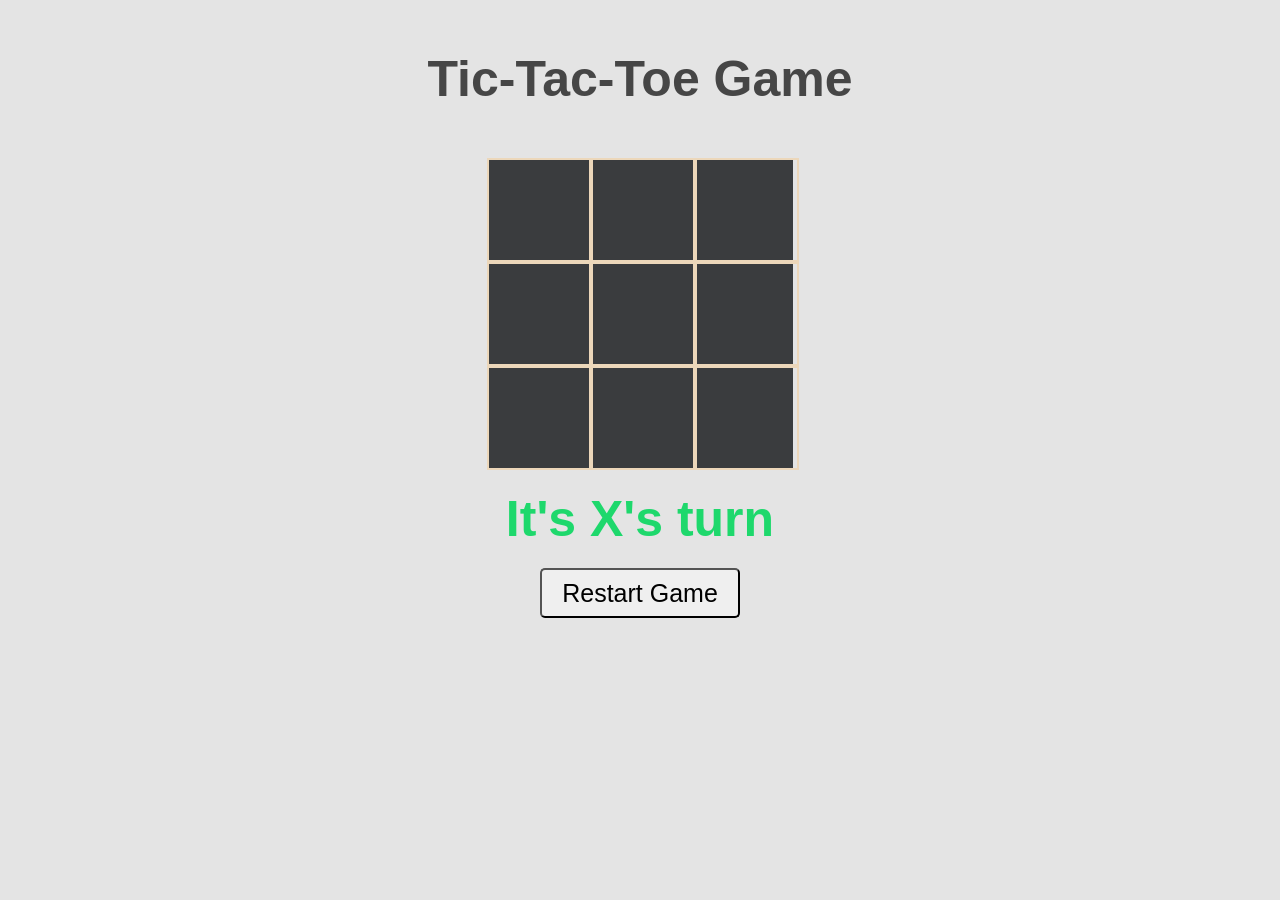
<file: bhool.html>
<!doctype html>
<html lang="en">

<head>
    <link rel="apple-touch-icon" sizes="180x180" href="favicon_io/apple-touch-icon.png">
<link rel="icon" type="image/png" sizes="32x32" href="favicon_io/favicon-32x32.png">
<link rel="icon" type="image/png" sizes="16x16" href="favicon_io/favicon-16x16.png">
<link rel="manifest" href="favicon_io/site.webmanifest">
    <!-- Required meta tags -->
    <meta charset="UTF-8">
    <meta name="viewport" content="width=device-width, initial-scale=1.0">

    <!-- CSS -->
    <link rel="stylesheet" href="bhool.css">

    <title>game</title>
</head>

<body>




    <section>
        <h1 class="game--title">Tic-Tac-Toe Game</h1>
        <div class="game--container">
            <div data-cell-index="0" class="cell"></div>
            <div data-cell-index="1" class="cell"></div>
            <div data-cell-index="2" class="cell"></div>
            <div data-cell-index="3" class="cell"></div>
            <div data-cell-index="4" class="cell"></div>
            <div data-cell-index="5" class="cell"></div>
            <div data-cell-index="6" class="cell"></div>
            <div data-cell-index="7" class="cell"></div>
            <div data-cell-index="8" class="cell"></div>
        </div>
        <h2 class="game--status"></h2>
        <button class="game--restart">Restart Game</button>
    </section>
    <button class="next" id="next" onclick="next()"></button>

    <script src="bhool.js"></script>
</body>

</html>
</file>
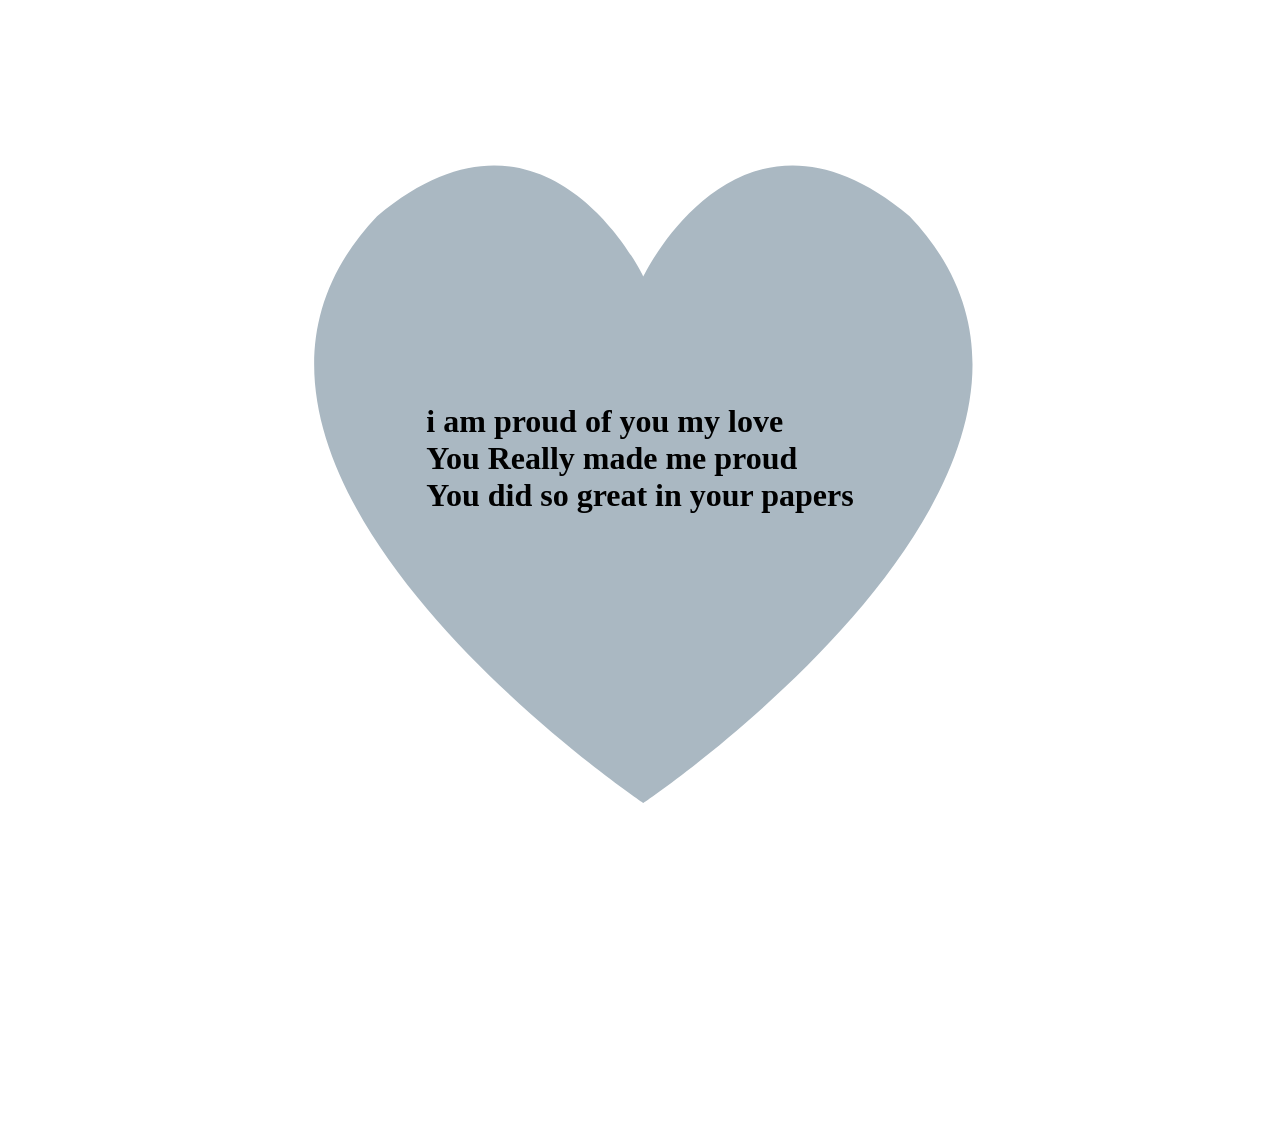
<file: final.html>
<!DOCTYPE html>
<html lang="en">
<head>
    <link rel="apple-touch-icon" sizes="180x180" href="favicon_io/apple-touch-icon.png">
<link rel="icon" type="image/png" sizes="32x32" href="favicon_io/favicon-32x32.png">
<link rel="icon" type="image/png" sizes="16x16" href="favicon_io/favicon-16x16.png">
<link rel="manifest" href="favicon_io/site.webmanifest">
    <link rel="stylesheet" href="final.css">
    <meta charset="UTF-8">
    <meta name="viewport" content="width=device-width, initial-scale=1.0">
    <title>Final</title>
</head>
<body>
    <div class="heart00">
        <input type="checkbox" class="checkbox" id="checkbox" />
<label for="checkbox">
      <svg id="heart-svg" viewBox="467 392 58 57" xmlns="http://www.w3.org/2000/svg">
        <g id="Group" fill="none" fill-rule="evenodd" transform="translate(467 392)">
          <path id="heart" d="M29.144 20.773c-.063-.13-4.227-8.67-11.44-2.59C7.63 28.795 28.94 43.256 29.143 43.394c.204-.138 21.513-14.6 11.44-25.213-7.214-6.08-11.377 2.46-11.44 2.59z" fill="#AAB8C2"/>
          <circle id="main-circ" fill="#E2264D" opacity="0" cx="29.5" cy="29.5" r="1.5"/>

          <g id="grp7" opacity="0" transform="translate(7 6)">
            <circle id="oval1" fill="#9CD8C3" cx="2" cy="6" r="2"/>
            <circle id="oval2" fill="#8CE8C3" cx="5" cy="2" r="2"/>
          </g>

          <g id="grp6" opacity="0" transform="translate(0 28)">
            <circle id="oval1" fill="#CC8EF5" cx="2" cy="7" r="2"/>
            <circle id="oval2" fill="#91D2FA" cx="3" cy="2" r="2"/>
          </g>

          <g id="grp3" opacity="0" transform="translate(52 28)">
            <circle id="oval2" fill="#9CD8C3" cx="2" cy="7" r="2"/>
            <circle id="oval1" fill="#8CE8C3" cx="4" cy="2" r="2"/>
          </g>

          <g id="grp2" opacity="0" transform="translate(44 6)">
            <circle id="oval2" fill="#CC8EF5" cx="5" cy="6" r="2"/>
            <circle id="oval1" fill="#CC8EF5" cx="2" cy="2" r="2"/>
          </g>

          <g id="grp5" opacity="0" transform="translate(14 50)">
            <circle id="oval1" fill="#91D2FA" cx="6" cy="5" r="2"/>
            <circle id="oval2" fill="#91D2FA" cx="2" cy="2" r="2"/>
          </g>

          <g id="grp4" opacity="0" transform="translate(35 50)">
            <circle id="oval1" fill="#F48EA7" cx="6" cy="5" r="2"/>
            <circle id="oval2" fill="#F48EA7" cx="2" cy="2" r="2"/>
          </g>

          <g id="grp1" opacity="0" transform="translate(24)">
            <circle id="oval1" fill="#9FC7FA" cx="2.5" cy="3" r="2"/>
            <circle id="oval2" fill="#9FC7FA" cx="7.5" cy="2" r="2"/>
          </g>
        </g>
      </svg>
    </label>
  
    </div>
    <h1 class="txt">i am proud of you my love <br> You Really made me proud <br>
    You did so great in your papers</h1>
</body>
</html>
</file>
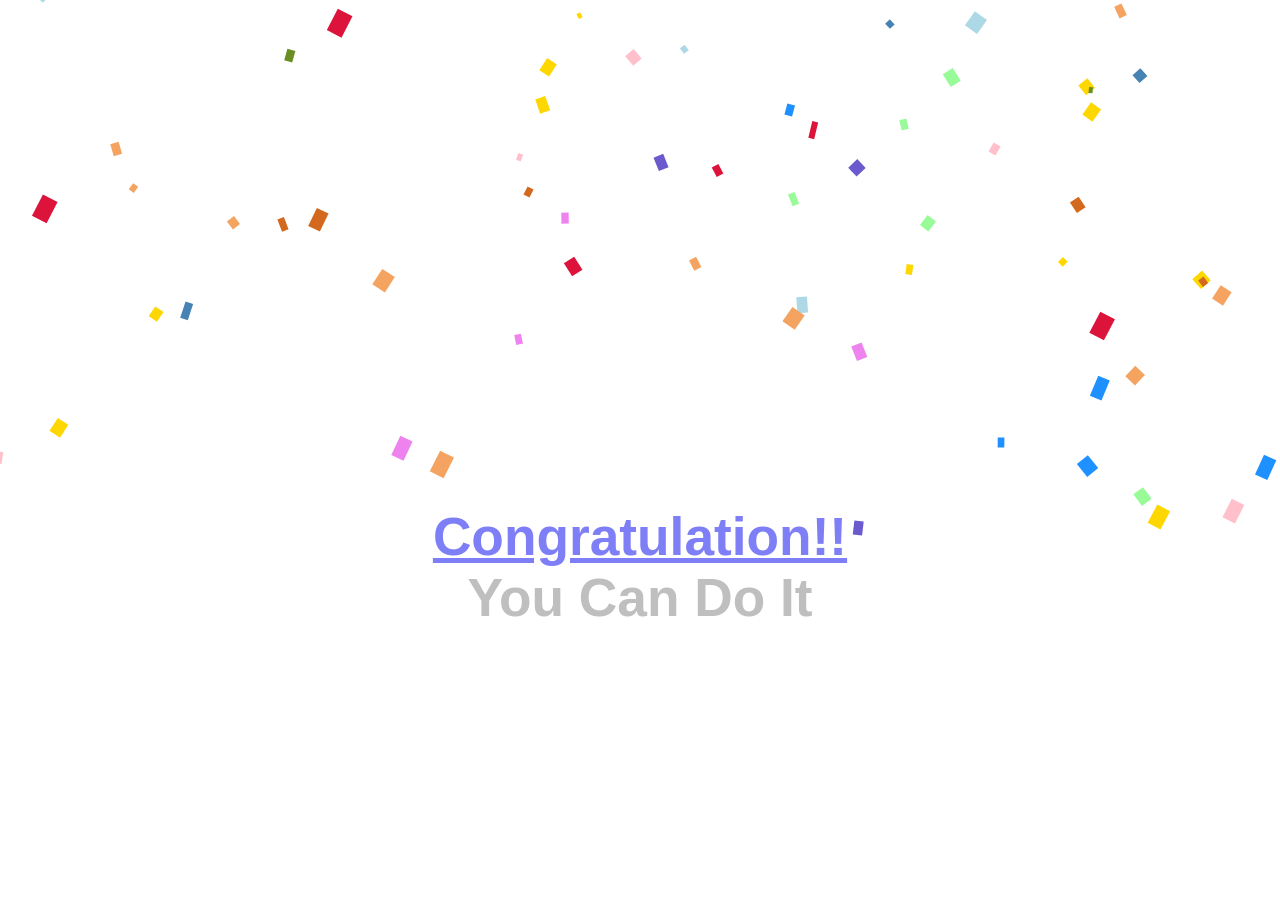
<file: index1.html>
<!DOCTYPE html>
<html lang="en">
<head>
    <link rel="apple-touch-icon" sizes="180x180" href="favicon_io/apple-touch-icon.png">
<link rel="icon" type="image/png" sizes="32x32" href="favicon_io/favicon-32x32.png">
<link rel="icon" type="image/png" sizes="16x16" href="favicon_io/favicon-16x16.png">
<link rel="manifest" href="favicon_io/site.webmanifest">
    <link rel="stylesheet" href="index1.css">
    <meta charset="UTF-8">
    <meta name="viewport" content="width=device-width, initial-scale=1.0">
    <title>Document</title>
</head>
<body>
    <div class="container">
        <h1> <a onclick="" href="key.html">Congratulation!!</a> 
            <br>You Can Do It </h1>
        <canvas id="canvas"></canvas>
    </div>
    <script src="index1.js"></script>
</body>
</html>
</file>
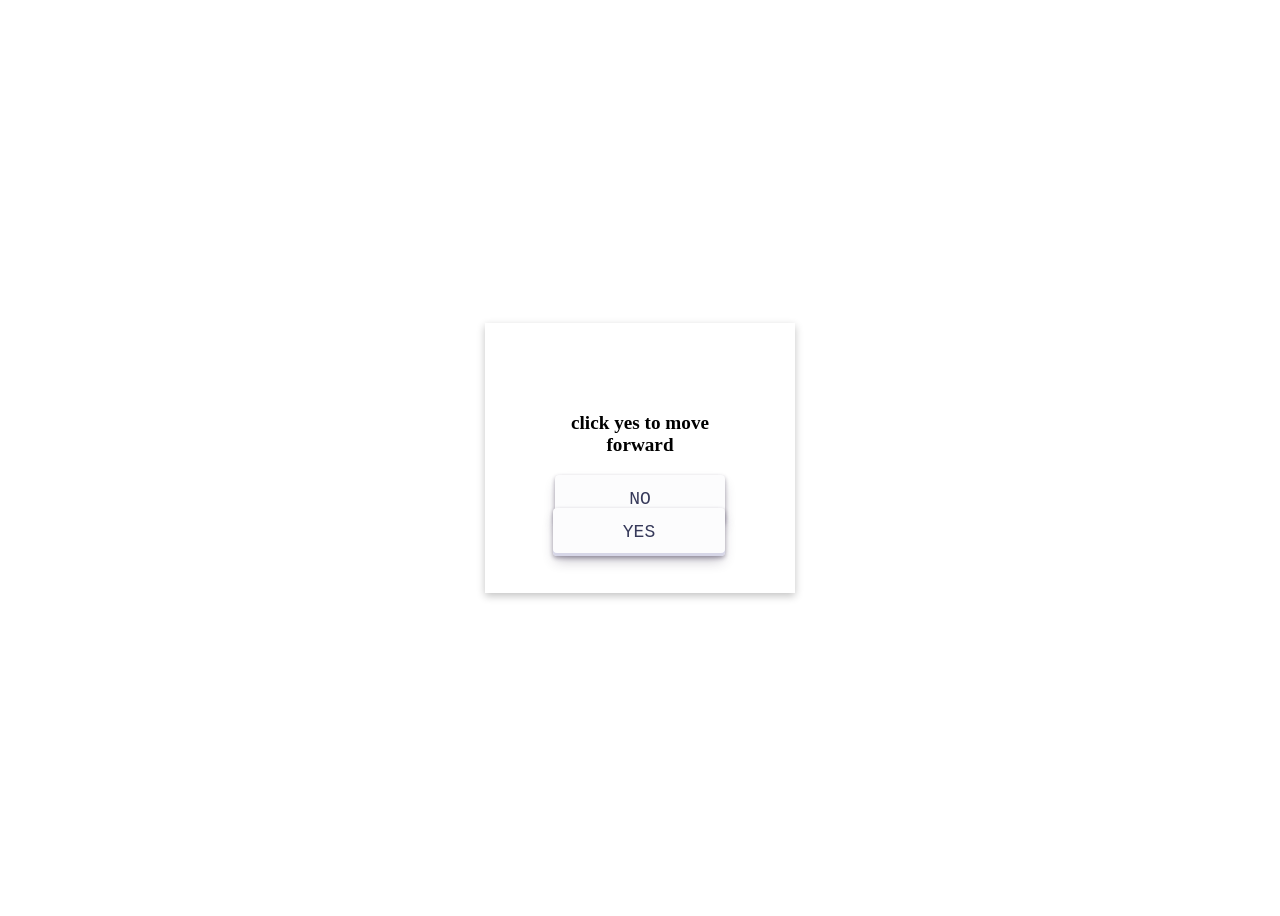
<file: key.html>
<!DOCTYPE html>
<html lang="en">
<head>
    <link rel="apple-touch-icon" sizes="180x180" href="favicon_io/apple-touch-icon.png">
<link rel="icon" type="image/png" sizes="32x32" href="favicon_io/favicon-32x32.png">
<link rel="icon" type="image/png" sizes="16x16" href="favicon_io/favicon-16x16.png">
<link rel="manifest" href="favicon_io/site.webmanifest">
    <meta charset="UTF-8">
    <link rel="stylesheet" href="key.css">
    <meta name="viewport" content="width=device-width, initial-scale=1.0">
    <title>Conformation</title>
</head>
<body>
    <div class="container-fluid">
<div id="box" class="box">
    <p style="text-align: center; font-weight: bold; font-size: larger;"> <a class="link" onclick="next1()" href="bhool.html">click yes to move forward</a></p>
    <div class="btn-cont">

        <button onclick="cong()" id="bt2" class="btns bt2">NO</button>
        <button onclick="trans()" onmouseenter="trans()" id="bt1" style="margin-left: 10px;" class="btns bt1">YES</button>
    </div>
</div>
<p id="ok">
    that Says No :)
</p>

<canvas id="canvas"></canvas>
    </div>
    <script src="key.js"></script>
</body>
</html>
</file>
<file: bhool.css>
body {
    font-family: 'Segoe UI', Tahoma, Geneva, Verdana, sans-serif;
    background-color: #e4e4e4;
}

section {
    text-align: center;
}

.cell {
    font-family: "Permanent Marker", cursive;
    width: 100px;
    height: 100px;
    border: 2px solid #ecd7ba;
    cursor: pointer;
    line-height: 100px;
    font-size: 60px;
}

.game--title {
    font-size: 50px;
    color: #1f1f1f;
    margin: 50px auto;
    opacity: .8;
}

.game--container {
    display: grid;
    grid-template-columns: repeat(3, auto);
    width: 306px;
    margin: 10px auto;
    background-color: #3a3c3e;
    color: #04c0b2;

}

.game--status {
    font-size: 50px;
    color: #1ed86c;
    margin: 20px auto;
}

.game--restart {
    width: 200px;
    border-radius: 5px;
    height: 50px;
    font-size: 25px;
    color: #000000;

}

.game--restart:hover {
    background-color: #1ed86c;
}

.next{
    display: none;
    border-color:rgb(228, 228, 228) ;
    box-shadow: none;
    border: 0.5px solid rgb(177, 176, 176);
}
.next:hover{
    cursor: pointer;
}
</file>
<file: final.css>
body{
    display: flex;
    justify-content: center;
    align-items: center;
    height: 100vh;
    flex-direction: column;
}
#heart-svg {
    cursor: pointer;
    overflow: visible;
    width: 150vh;
  }
  
  svg #heart {
    transform-origin: center;
    animation: animateHeartOut .3s linear forwards;
  }
  
  svg #main-circ {
    transform-origin: 29.5px 29.5px;
  }
  
  .checkbox {
    display: none;
  }
  
  .checkbox:checked+label svg #heart {
    transform: scale(0.2);
    fill: #E2264D;
    animation: animateHeart .3s linear forwards .25s;
  }
  
  .checkbox:checked+label svg #main-circ {
    transition: all 2s;
    animation: animateCircle .3s linear forwards;
    opacity: 1;
  }
  
  .checkbox:checked+label svg #grp1 {
    opacity: 1;
    transition: .1s all .3s;
  }
  
  .checkbox:checked+label svg #grp1 #oval1 {
    transform: scale(0) translate(0, -30px);
    transform-origin: 0 0 0;
    transition: .5s transform .3s;
  }
  
  .checkbox:checked+label svg #grp1 #oval2 {
    transform: scale(0) translate(10px, -50px);
    transform-origin: 0 0 0;
    transition: 1.5s transform .3s;
  }
  
  .checkbox:checked+label svg #grp2 {
    opacity: 1;
    transition: .1s all .3s;
  }
  
  .checkbox:checked+label svg #grp2 #oval1 {
    transform: scale(0) translate(30px, -15px);
    transform-origin: 0 0 0;
    transition: .5s transform .3s;
  }
  
  .checkbox:checked+label svg #grp2 #oval2 {
    transform: scale(0) translate(60px, -15px);
    transform-origin: 0 0 0;
    transition: 1.5s transform .3s;
  }
  
  .checkbox:checked+label svg #grp3 {
    opacity: 1;
    transition: .1s all .3s;
  }
  
  .checkbox:checked+label svg #grp3 #oval1 {
    transform: scale(0) translate(30px, 0px);
    transform-origin: 0 0 0;
    transition: .5s transform .3s;
  }
  
  .checkbox:checked+label svg #grp3 #oval2 {
    transform: scale(0) translate(60px, 10px);
    transform-origin: 0 0 0;
    transition: 1.5s transform .3s;
  }
  
  .checkbox:checked+label svg #grp4 {
    opacity: 1;
    transition: .1s all .3s;
  }
  
  .checkbox:checked+label svg #grp4 #oval1 {
    transform: scale(0) translate(30px, 15px);
    transform-origin: 0 0 0;
    transition: .5s transform .3s;
  }
  
  .checkbox:checked+label svg #grp4 #oval2 {
    transform: scale(0) translate(40px, 50px);
    transform-origin: 0 0 0;
    transition: 1.5s transform .3s;
  }
  
  .checkbox:checked+label svg #grp5 {
    opacity: 1;
    transition: .1s all .3s;
  }
  
  .checkbox:checked+label svg #grp5 #oval1 {
    transform: scale(0) translate(-10px, 20px);
    transform-origin: 0 0 0;
    transition: .5s transform .3s;
  }
  
  .checkbox:checked+label svg #grp5 #oval2 {
    transform: scale(0) translate(-60px, 30px);
    transform-origin: 0 0 0;
    transition: 1.5s transform .3s;
  }
  
  .checkbox:checked+label svg #grp6 {
    opacity: 1;
    transition: .1s all .3s;
  }
  
  .checkbox:checked+label svg #grp6 #oval1 {
    transform: scale(0) translate(-30px, 0px);
    transform-origin: 0 0 0;
    transition: .5s transform .3s;
  }
  
  .checkbox:checked+label svg #grp6 #oval2 {
    transform: scale(0) translate(-60px, -5px);
    transform-origin: 0 0 0;
    transition: 1.5s transform .3s;
  }
  
  .checkbox:checked+label svg #grp7 {
    opacity: 1;
    transition: .1s all .3s;
  }
  
  .checkbox:checked+label svg #grp7 #oval1 {
    transform: scale(0) translate(-30px, -15px);
    transform-origin: 0 0 0;
    transition: .5s transform .3s;
  }
  
  .checkbox:checked+label svg #grp7 #oval2 {
    transform: scale(0) translate(-55px, -30px);
    transform-origin: 0 0 0;
    transition: 1.5s transform .3s;
  }
  
  .checkbox:checked+label svg #grp2 {
    opacity: 1;
    transition: .1s opacity .3s;
  }
  
  .checkbox:checked+label svg #grp3 {
    opacity: 1;
    transition: .1s opacity .3s;
  }
  
  .checkbox:checked+label svg #grp4 {
    opacity: 1;
    transition: .1s opacity .3s;
  }
  
  .checkbox:checked+label svg #grp5 {
    opacity: 1;
    transition: .1s opacity .3s;
  }
  
  .checkbox:checked+label svg #grp6 {
    opacity: 1;
    transition: .1s opacity .3s;
  }
  
  .checkbox:checked+label svg #grp7 {
    opacity: 1;
    transition: .1s opacity .3s;
  }
  
  @keyframes animateCircle {
    40% {
      transform: scale(10);
      opacity: 1;
      fill: #DD4688;
    }
    55% {
      transform: scale(11);
      opacity: 1;
      fill: #D46ABF;
    }
    65% {
      transform: scale(12);
      opacity: 1;
      fill: #CC8EF5;
    }
    75% {
      transform: scale(13);
      opacity: 1;
      fill: transparent;
      stroke: #CC8EF5;
      stroke-width: .5;
    }
    85% {
      transform: scale(17);
      opacity: 1;
      fill: transparent;
      stroke: #CC8EF5;
      stroke-width: .2;
    }
    95% {
      transform: scale(18);
      opacity: 1;
      fill: transparent;
      stroke: #CC8EF5;
      stroke-width: .1;
    }
    100% {
      transform: scale(19);
      opacity: 1;
      fill: transparent;
      stroke: #CC8EF5;
      stroke-width: 0;
    }
  }
  
  @keyframes animateHeart {
    0% {
      transform: scale(0.2);
    }
    40% {
      transform: scale(1.2);
    }
    100% {
      transform: scale(1);
    }
  }
  
  @keyframes animateHeartOut {
    0% {
      transform: scale(1.4);
    }
    100% {
      transform: scale(1);
    }
  }
  .heart00{
    position:absolute;
    z-index: 0;
  }
  .txt{
    z-index: 2;
  }
</file>
<file: index1.css>
.container{
    width: 100%;
    height: 100vh;
    display: flex;
    flex-direction: column;
    justify-content: center;
    align-items: center;
    /* background-color: red; */
}
body{
    margin: 0px;
}
h1 {
    position: absolute;
    margin-top: 30vh;
    width: 100%;
    text-align: center;
    font-size: 333%;
    font-family: sans-serif;
    color: grey;
    opacity: 0.5;
  }
  
  canvas {
    overflow-y: hidden;
    overflow-x: hidden;
    width: 100%;
    margin: 0;
  }
</file>
<file: key.css>
.container-fluid{
    width: 100%;
    height: 100vh;
    display: flex;
    justify-content: space-evenly;
   align-items: center;
   flex-direction: column;
    /* background-color: red; */
}



/* CSS */
.btns {
    flex: 1;
  align-items: center;
  appearance: none;
  background-color: #FCFCFD;
  border-radius: 4px;
  border-width: 0;
  box-shadow: rgba(45, 35, 66, 0.4) 0 2px 4px,rgba(45, 35, 66, 0.3) 0 7px 13px -3px,#D6D6E7 0 -3px 0 inset;
  box-sizing: border-box;
  color: #36395A;
  cursor: pointer;
  display: inline-flex;
  font-family: "JetBrains Mono",monospace;
  height: 48px;
  justify-content: center;
  line-height: 1;
  list-style: none;
  overflow: hidden;
  padding-left: 16px;
  padding-right: 16px;
  position: relative;
  text-align: left;
  text-decoration: none;
  transition: box-shadow .15s,transform .15s;
  user-select: none;
  -webkit-user-select: none;
  touch-action: manipulation;
  white-space: nowrap;
  will-change: box-shadow,transform;
  font-size: 18px;
}

.btns:focus {
  box-shadow: #D6D6E7 0 0 0 1.5px inset, rgba(45, 35, 66, 0.4) 0 2px 4px, rgba(45, 35, 66, 0.3) 0 7px 13px -3px, #D6D6E7 0 -3px 0 inset;
}

.btns:hover {
  box-shadow: rgba(45, 35, 66, 0.4) 0 4px 8px, rgba(45, 35, 66, 0.3) 0 7px 13px -3px, #D6D6E7 0 -3px 0 inset;
  transform: translateY(-2px);
}

.btns:active {
  box-shadow: #D6D6E7 0 3px 7px inset;
  transform: translateY(2px);
}

.box{
  scale: 1;
    padding: 70px;
    width: 170px;
    border: 1px transparent black;
    box-shadow: rgba(0, 0, 0, 0.24) 0px 3px 8px;
 
}

.btn-cont{
    display: flex;
    justify-content: space-between;
}


.bt1{
  scale: 1;
  position: absolute;
  top: 185px;
  left: 58px;
  width: 55.5%;
}
.bt2{
  scale: 1;
}

#ok{
  font-weight: bolder;
  font-size: larger;
  display: none;
}

#canvas {
  z-index: -1;
  position: absolute;
  overflow-y: hidden;
  overflow-x: hidden;
  width: 100%;
  margin: 0;
}
.link{
  text-decoration: none;
  color: black;
}
</file>
